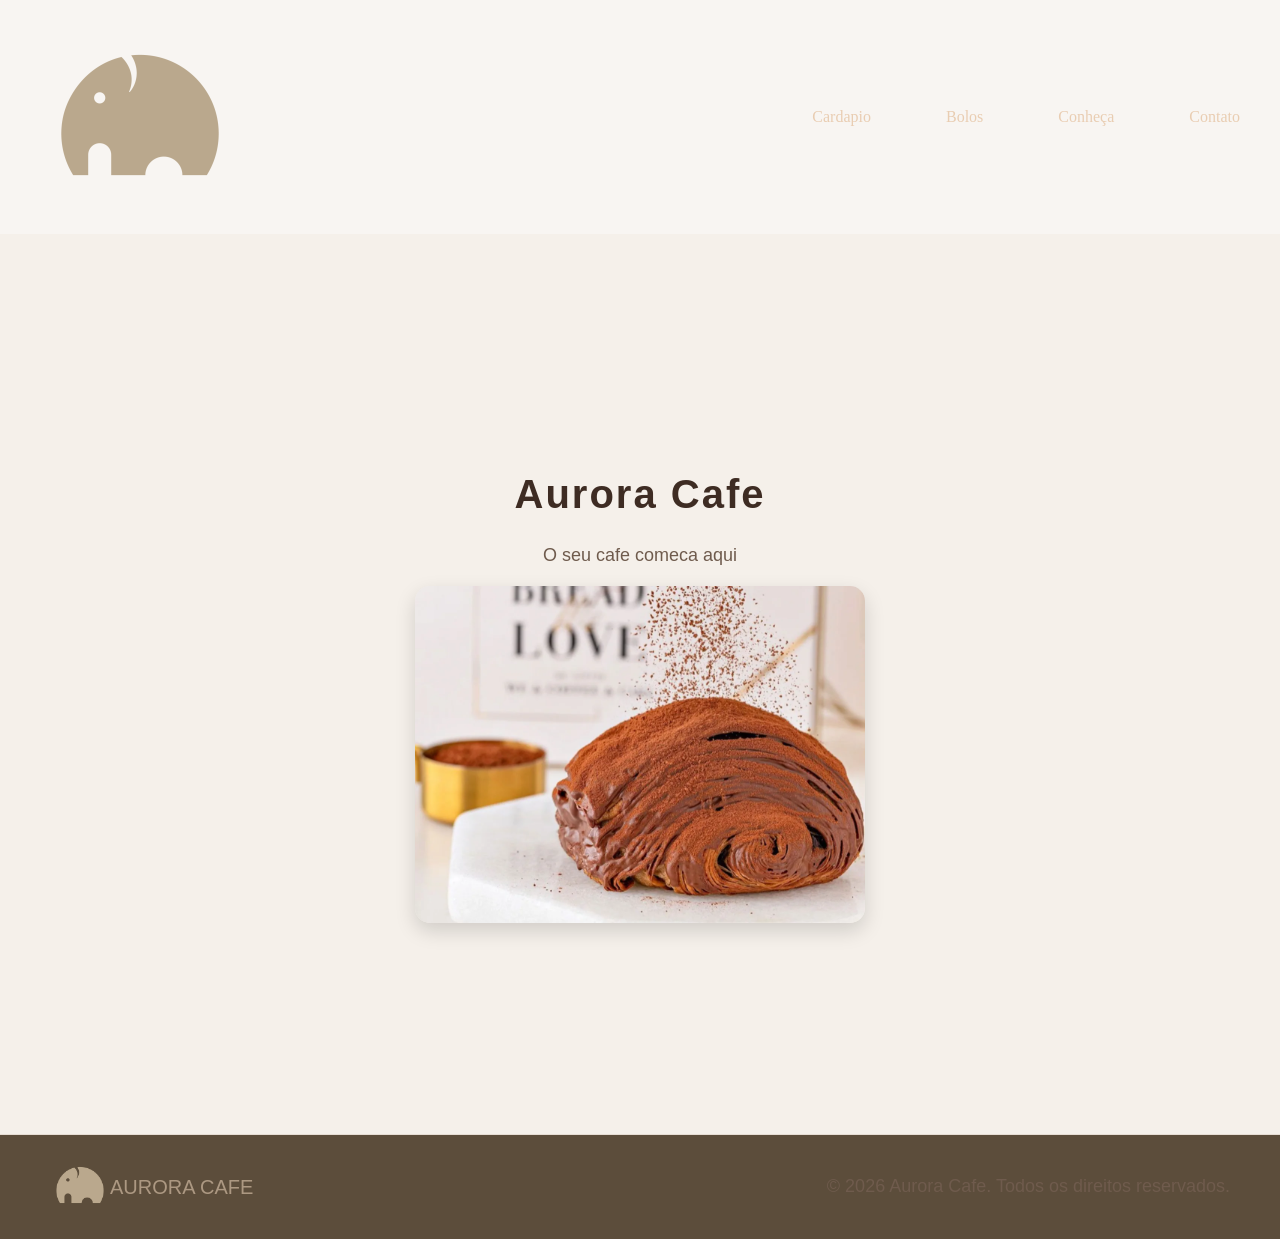
<file: index.html>
<!DOCTYPE html>
<html lang="en">
<head>
    <meta charset="UTF-8">
    <meta name="viewport" content="width=device-width, initial-scale=1.0">
    <link rel="stylesheet" href="css/style.css">
    <title>Document</title>
</head>
<body>
        <header>
                <a href="index.html">
                <img src="img/logo.png" alt="">
                </a>
                <nav>
                    <a href="servicos.html">Cardapio</a>
                    <a href="bolos.html">Bolos</a>
                    <a href="conheca.html">Conheça</a>
                    <a href="contato.html">Contato</a>
                </nav>
        </header>
        
        <div class="home">
            <h1>Aurora Cafe</h1>
            <p>O seu cafe comeca aqui</p>
            <img src="img/doce1.webp" alt="">
        </div>

        <footer>
        <div class="m">
            <img src="img/logo.png" alt="">
            <p class="Referencia">AURORA CAFE</p>
        </div>
            <p> &copy; 2026 Aurora Cafe. Todos os direitos reservados.</p>
    </footer>
</body>
</html>
</file>
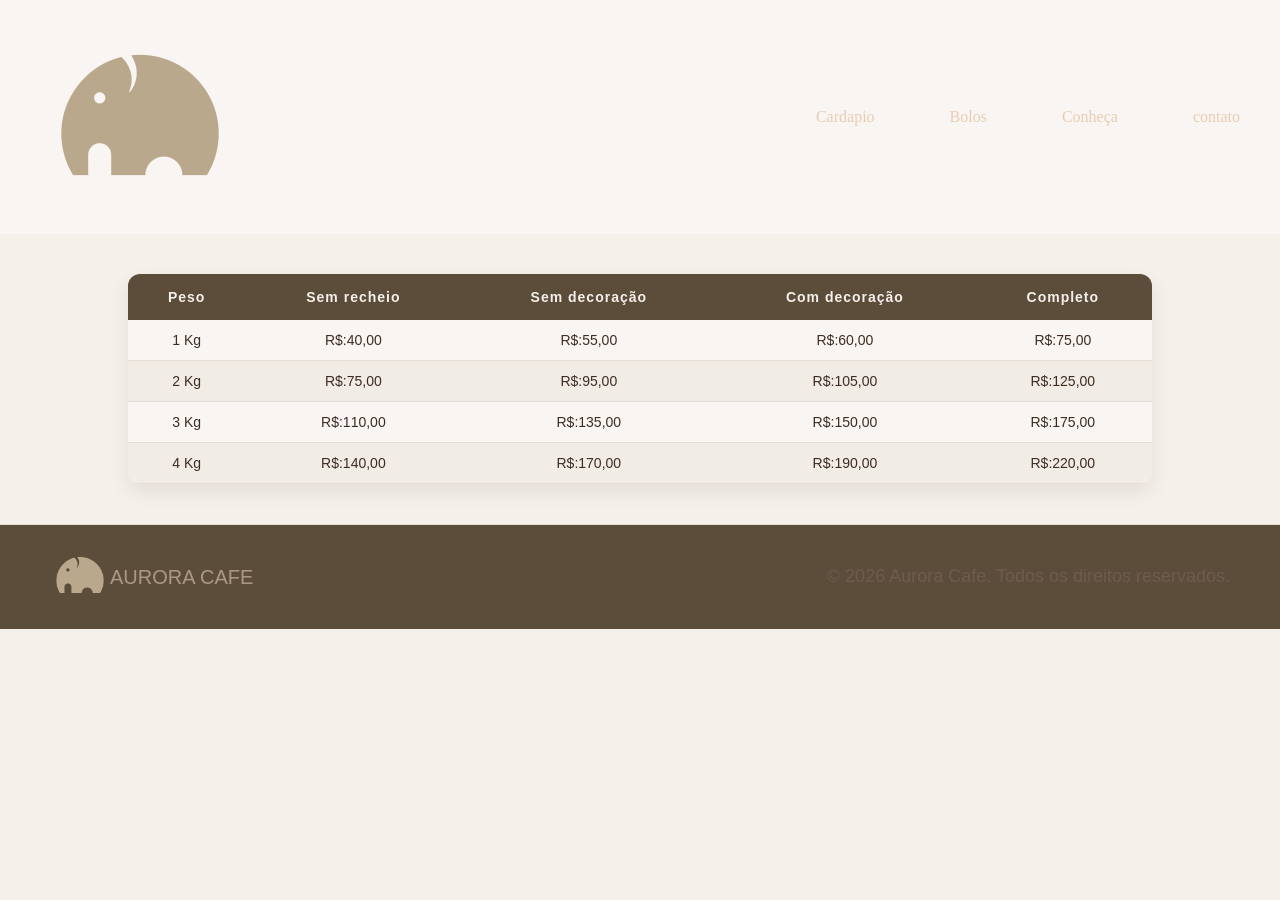
<file: bolos.html>
<!DOCTYPE html>
<html lang="en">
<head>
    <meta charset="UTF-8">
    <meta name="viewport" content="width=device-width, initial-scale=1.0">
    <link rel="stylesheet" href="css/style.css">
    <title>Document</title>
</head>
<body>
    <header>
                <a href="index.html">
                <img src="img/logo.png" alt="">
                </a>
                <nav>
                <a href="servicos.html">Cardapio</a>
                <a href="bolos.html">Bolos</a>
                <a href="conheca.html">Conheça</a>
                <a href="contato.html">contato</a>
          </nav>
    </header>
    <div class="Tabela">
            <table>
            <thead>
                <tr>
                    <th>Peso</th>
                    <th>Sem recheio</th>
                    <th>Sem decoração</th>
                    <th>Com decoração</th>
                    <th>Completo</th>
                </tr>
            </thead>

            <tbody>
                <tr>
                    <td>1 Kg</td>
                    <td>R$:40,00</td>
                    <td>R$:55,00</td>
                    <td>R$:60,00</td>
                    <td>R$:75,00</td>
                </tr>

                <tr>
                    <td>2 Kg</td>
                    <td>R$:75,00</td>
                    <td>R$:95,00</td>
                    <td>R$:105,00</td>
                    <td>R$:125,00</td>
                </tr>
                <tr>
                    <td>3 Kg</td>
                    <td>R$:110,00</td>
                    <td>R$:135,00</td>
                    <td>R$:150,00</td>
                    <td>R$:175,00</td>
                </tr>
                <tr>
                    <td>4 Kg</td>
                    <td>R$:140,00</td>
                    <td>R$:170,00</td>
                    <td>R$:190,00</td>
                    <td>R$:220,00</td>
                </tr>
            </tbody>
        </table>
    </div>
    <footer>
        <div class="m">
            <img src="img/logo.png" alt="">
            <p class="Referencia">AURORA CAFE</p>
        </div>
            <p> &copy; 2026 Aurora Cafe. Todos os direitos reservados.</p>
    </footer>
</body>
</html>
</file>
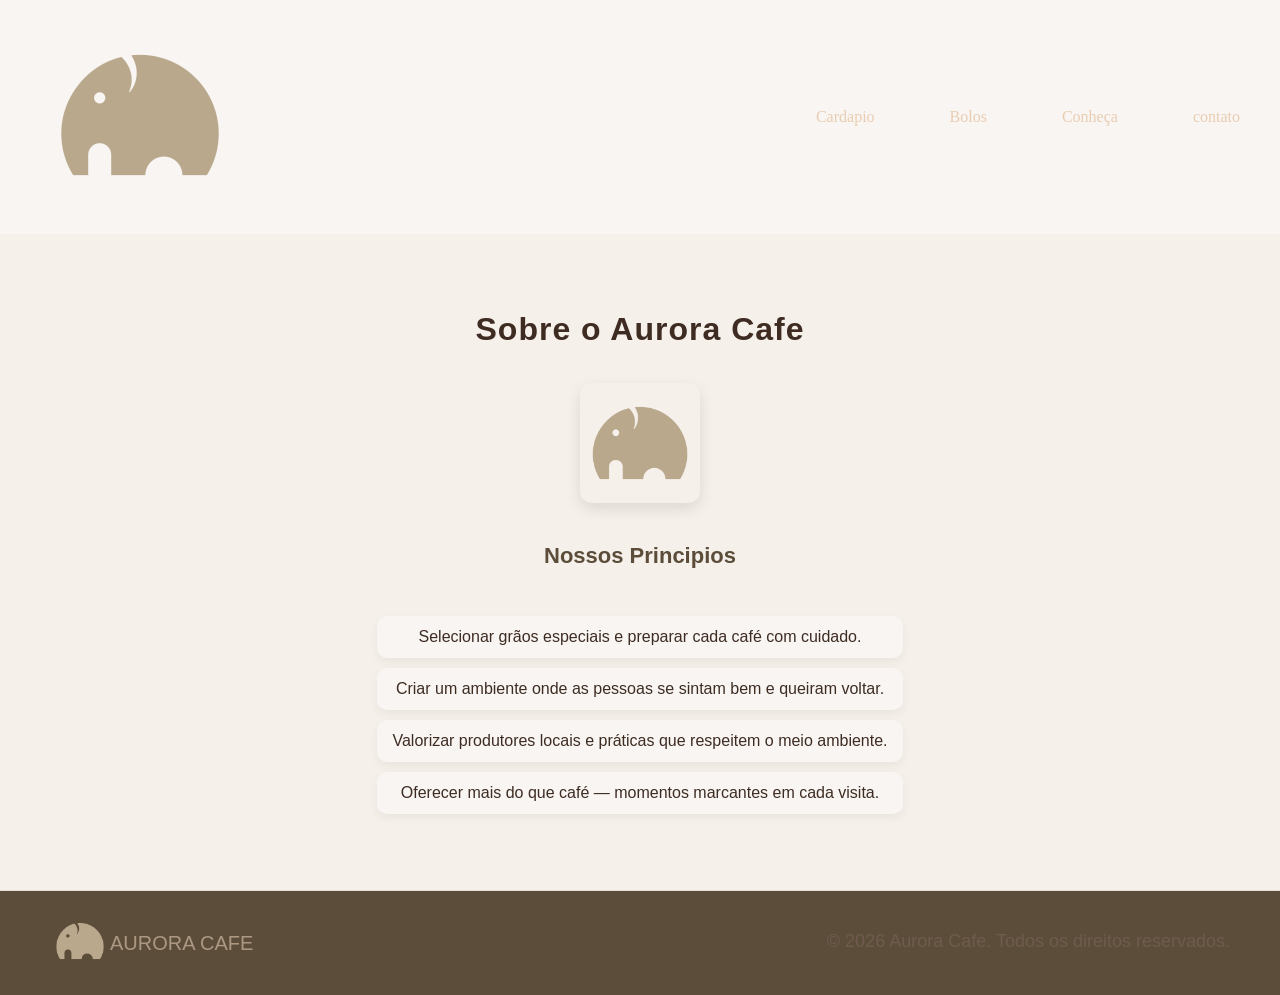
<file: conheca.html>
<!DOCTYPE html>
<html lang="en">
<head>
    <meta charset="UTF-8">
    <meta name="viewport" content="width=device-width, initial-scale=1.0">
    <link rel="stylesheet" href="css/style.css">
    <title>Document</title>
</head>
<body>
    <header>
                <a href="index.html">
                <img src="img/logo.png" alt="">
                </a>
                <nav>
                <a href="servicos.html">Cardapio</a>
                <a href="bolos.html">Bolos</a>
                <a href="conheca.html">Conheça</a>
                <a href="contato.html">contato</a>
          </nav>
    </header>
    <div class="Sobre">
        <h2>Sobre o Aurora Cafe</h2>
        <img src="img/logo.png" alt="">
        <h3>Nossos Principios</h3>
        <ul>
            <li>Selecionar grãos especiais e preparar cada café com cuidado.</li>
            <li>Criar um ambiente onde as pessoas se sintam bem e queiram voltar.</li>
            <li>Valorizar produtores locais e práticas que respeitem o meio ambiente.</li>
            <li>Oferecer mais do que café — momentos marcantes em cada visita.</li>
        </ul>
    </div>
        <footer>
        <div class="m">
            <img src="img/logo.png" alt="">
            <p class="Referencia">AURORA CAFE</p>
        </div>
            <p> &copy; 2026 Aurora Cafe. Todos os direitos reservados.</p>
    </footer>
</body>
</html>
</file>
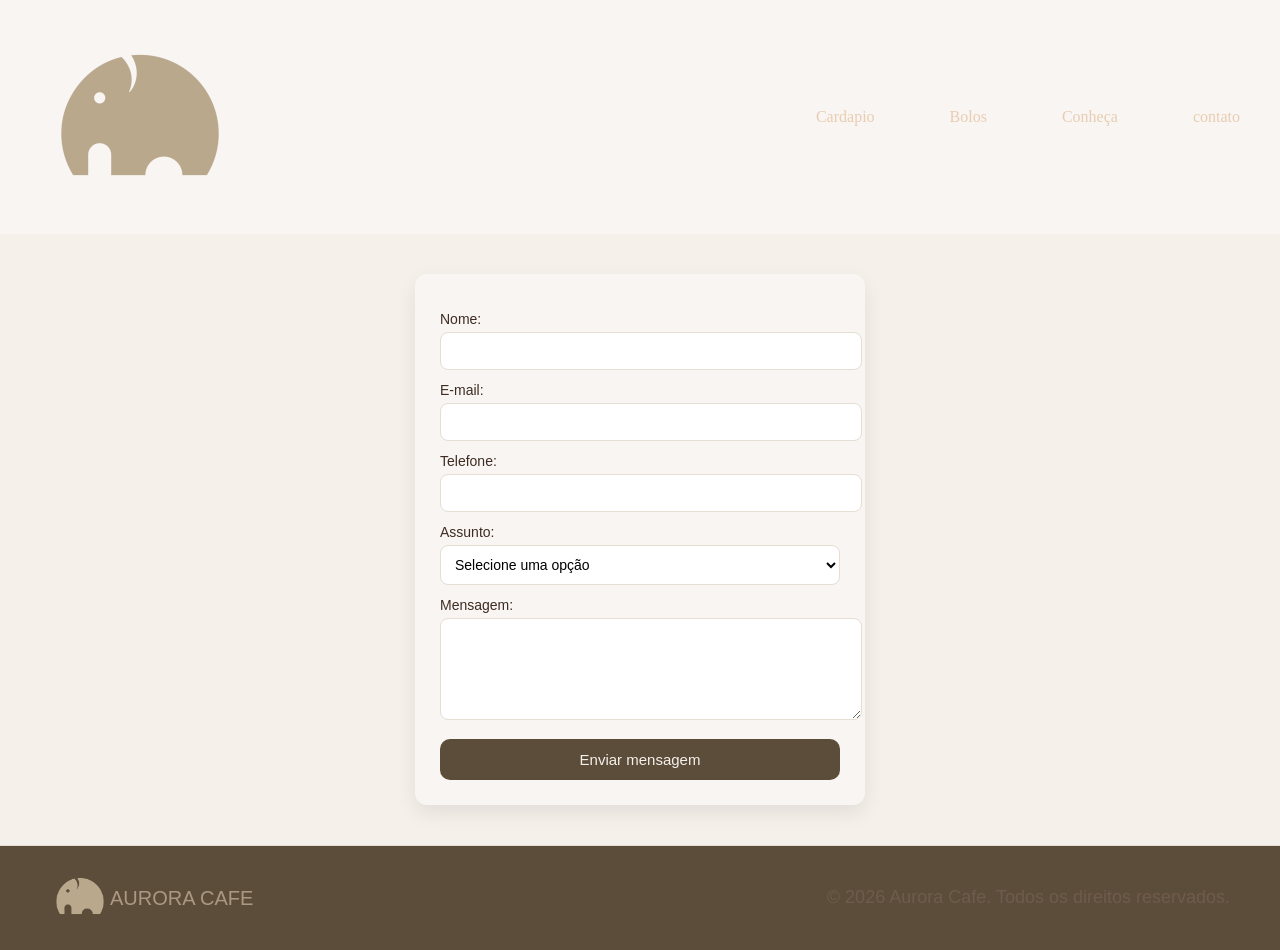
<file: contato.html>
<!DOCTYPE html>
<html lang="en">
<head>
    <meta charset="UTF-8">
    <meta name="viewport" content="width=h, initial-scale=1.0">
    <link rel="stylesheet" href="css/style.css">
    <title>Document</title>
</head>
<body>
    <header>
                <a href="index.html">
                <img src="img/logo.png" alt="">
                </a>
                <nav>
                <a href="servicos.html">Cardapio</a>
                <a href="bolos.html">Bolos</a>
                <a href="conheca.html">Conheça</a>
                <a href="contato.html">contato</a>
            </nav>
    </header>
<div class="Contato">
        <form>
            <label for="nome">Nome:</label>
            <input type="text" id="nome" name="nome" required>

            <label for="email">E-mail:</label>
            <input type="email" id="email" name="email" required>

            <label for="telefone">Telefone:</label>
            <input type="tel" id="telefone" name="telefone">

            <label for="assunto">Assunto:</label>
            <select id="assunto" name="assunto">
                <option value="">Selecione uma opção</option>
                <option value="duvida">Dúvida</option>
                <option value="inscricao">Inscrição</option>
                <option value="suporte">Suporte</option>
            </select>

            <label for="mensagem">Mensagem:</label>
            <textarea id="mensagem" name="mensagem" rows="5"></textarea>

            <button type="submit">Enviar mensagem</button>
        </form>
</div>
    <footer>
        <div class="m">
            <img src="img/logo.png" alt="">
            <p class="Referencia">AURORA CAFE</p>
        </div>
            <p> &copy; 2026 Aurora Cafe. Todos os direitos reservados.</p>
    </footer>
</body>
</html>
</file>
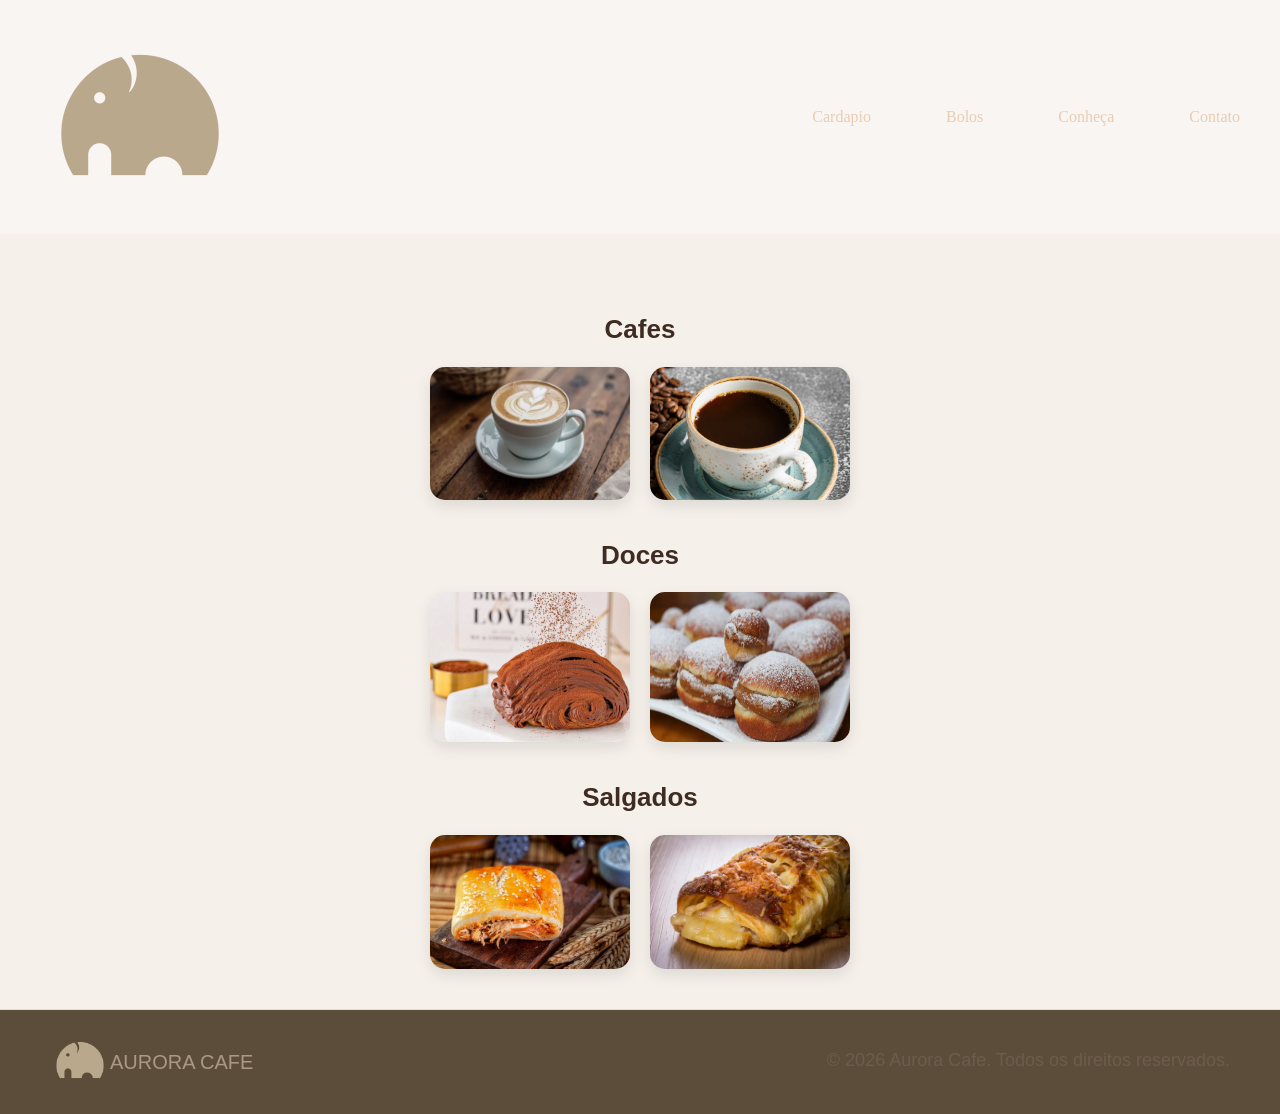
<file: servicos.html>
<!DOCTYPE html>
<html lang="en">
<head>
    <meta charset="UTF-8">
    <meta name="viewport" content="width=device-width, initial-scale=1.0">
    <link rel="stylesheet" href="css/style.css">
    <title>Document</title>
</head>
<body>

    <header>
        <a href="index.html">
            <img src="img/logo.png" alt="">
        </a>

        <nav>
            <a href="servicos.html">Cardapio</a>
            <a href="bolos.html">Bolos</a>
            <a href="conheca.html">Conheça</a>
            <a href="contato.html">Contato</a>
        </nav>
    </header>

    <main class="cardapio">

        <h2>Cafes</h2>
        <div class="grid">
            <img src="img/cafe1.avif" alt="">
            <img src="img/cafe2.png" alt="">
        </div>

        <h2>Doces</h2>
        <div class="grid">
            <img src="img/doce1.webp" alt="">
            <img src="img/doce2.avif" alt="">
        </div>

        <h2>Salgados</h2>
        <div class="grid">
            <img src="img/salgado1.jpg" alt="">
            <img src="img/salgado2.jpg" alt="">
        </div>

    </main>

    <footer>
        <div class="m">
            <img src="img/logo.png" alt="">
            <p class="Referencia">AURORA CAFE</p>
        </div>

        <p>&copy; 2026 Aurora Cafe. Todos os direitos reservados.</p>
    </footer>

</body>
</html>
</file>
<file: css/style.css>
header {
  display: flex;
  justify-content: space-between;
  align-items: center;

  padding: 15px 40px;
  background-color: #f8f5f2; 

  font-family: 'Poppins', cursive;
}

nav {
  display: flex;
  gap: 75px;
}

nav a {
  text-decoration: none;
  color: #e9cdb2;
  font-size: 16px;
  font-weight: 500;
  transition: 0.3s;
}

footer {
    display: flex;
    justify-content: space-between;
    align-items: center;

    padding: 20px 50px;

    background-color: #5c4d3b; 
    border-top: 1px solid #e6ddd3;

    font-family: 'Poppins', sans-serif;
    color: #bcb5ad;
    font-size: 13px;
}

footer img {
    width: 60px;
    height: 60px;
    object-fit: cover;
    border-radius: 10px;
}

.Referencia {
    font-family: 'Poppins', sans-serif;
    font-size: 20px;
    color: #ac9882;
    line-height: 1.2;
}

.m{
    display: flex;
    width: 300px;
}

.home{
    margin: 0;
    padding: 0;

    display: flex;
    flex-direction: column;
    align-items: center;
    justify-content: center;

    height: 100vh;

    background-color: #f5f0ea; 
    font-family: 'Poppins', sans-serif;
    color: #3e2c23;
    text-align: center;
}

h1 {
    font-size: 40px;
    letter-spacing: 2px;
    margin-bottom: 10px;
}

p {
    font-size: 18px;
    color: #6f5b4d;
    margin-bottom: 20px;
}


.home img {
    width: 450px;
    border-radius: 15px;
    border: #3e2c23;
    box-shadow: 0 8px 20px rgba(0,0,0,0.15);
    transition: 0.3s;
}

img:hover {
    transform: scale(1.05);
}
body {
    margin: 0;
    font-family: 'Poppins', sans-serif;
    background-color: #f5f0ea;
    color: #3e2c23;
}

.cardapio {
    padding: 40px;
    text-align: center;
}

.cardapio h2 {
    margin-top: 40px;
    font-size: 26px;
}

.grid {
    display: flex;
    justify-content: center;
    gap: 20px;
    flex-wrap: wrap;
    margin-top: 15px;
}

.grid img {
    width: 200px;
    border-radius: 15px;
    box-shadow: 0 6px 15px rgba(0,0,0,0.1);
    transition: 0.3s;
}

.grid img:hover {
    transform: scale(1.05);
}
.Tabela {
    display: flex;
    justify-content: center;
    margin: 40px 0;
}

table {
    width: 80%;
    border-collapse: collapse;
    background-color: #f8f5f2;
    border-radius: 12px;
    overflow: hidden;
    box-shadow: 0 8px 20px rgba(0,0,0,0.08);
    font-family: 'Poppins', sans-serif;
}

thead {
    background-color: #5c4d3b;
    color: #f5f0ea;
}

th {
    padding: 15px;
    text-align: center;
    font-size: 14px;
    letter-spacing: 1px;
}

td {
    padding: 12px;
    text-align: center;
    font-size: 14px;
    color: #3e2c23;
    border-bottom: 1px solid #e6ddd3;
}

tbody tr:nth-child(even) {
    background-color: #f1ece6;
}

tbody tr:hover {
    background-color: #e9dfd4;
    transition: 0.3s;
}
.Contato {
    display: flex;
    justify-content: center;
    margin: 40px 0;
    font-family: 'Poppins', sans-serif;
}

form {
    width: 400px;
    background-color: #f8f5f2;
    padding: 25px;
    border-radius: 12px;
    box-shadow: 0 8px 20px rgba(0,0,0,0.08);
}

label {
    display: block;
    margin-top: 12px;
    margin-bottom: 5px;
    font-size: 14px;
    color: #3e2c23;
}

input, select, textarea {
    width: 100%;
    padding: 10px;
    border: 1px solid #e6ddd3;
    border-radius: 8px;
    font-size: 14px;
    outline: none;
    background-color: #fff;
    transition: 0.3s;
}

input:focus,
select:focus,
textarea:focus {
    border-color: #a67c52;
    box-shadow: 0 0 5px rgba(166,124,82,0.3);
}

button {
    margin-top: 15px;
    width: 100%;
    padding: 12px;

    background-color: #5c4d3b;
    color: #f5f0ea;

    border: none;
    border-radius: 10px;

    font-size: 15px;
    cursor: pointer;
    transition: 0.3s;
}

button:hover {
    background-color: #a67c52;
}
.Sobre {
    display: flex;
    flex-direction: column;
    align-items: center;

    text-align: center;
    padding: 50px 20px;

    font-family: 'Poppins', sans-serif;
    color: #3e2c23;
    background-color: #f5f0ea;
}

.Sobre h2 {
    font-size: 32px;
    margin-bottom: 15px;
    letter-spacing: 1px;
}

.Sobre img {
    width: 120px;
    margin: 20px 0;
    border-radius: 12px;
    box-shadow: 0 6px 15px rgba(0,0,0,0.1);
    transition: 0.3s;
}

.Sobre img:hover {
    transform: scale(1.05);
}

.Sobre h3 {
    margin-top: 20px;
    font-size: 22px;
    color: #5c4d3b;
}

.Sobre ul {
    list-style: none;
    padding: 0;
    margin-top: 15px;
    max-width: 600px;
}

.Sobre li {
    background-color: #f8f5f2;
    margin: 10px 0;
    padding: 12px 15px;
    border-radius: 10px;
    box-shadow: 0 4px 10px rgba(0,0,0,0.05);
    transition: 0.3s;
}

.Sobre li:hover {
    background-color: #e9dfd4;
    transform: translateY(-2px);
}
</file>
